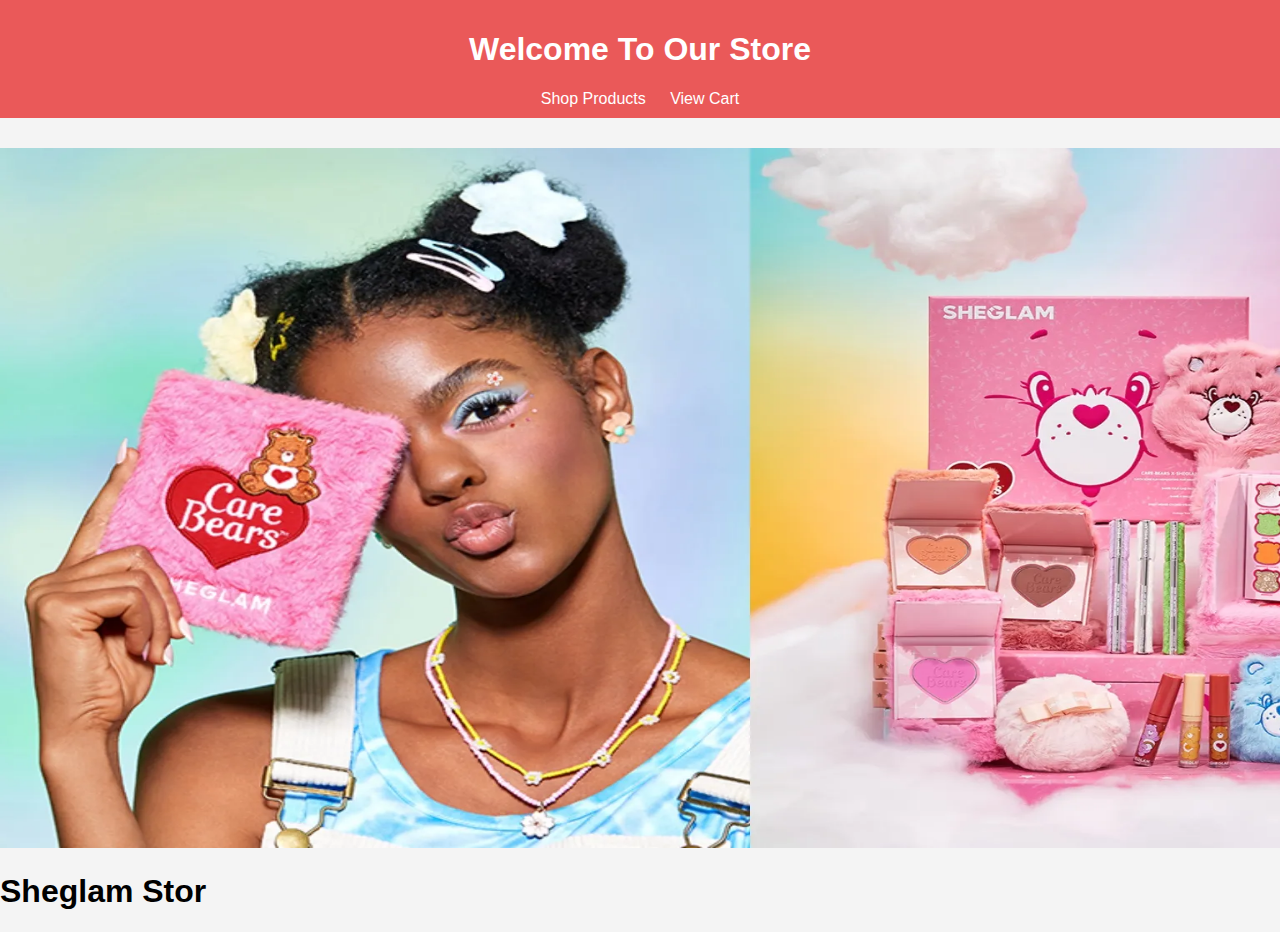
<file: index.html>
<!DOCTYPE html>
<html lang="en">
<head>
    <meta charset="UTF-8">
    <meta name="viewport" content="width=device-width, initial-scale=1.0">
    <title>shopping website</title>
    <link rel="stylesheet" href="style.css">
</head>
<body>
    <header>
        <h1> Welcome To Our Store </h1>
        <nav>
            <a href="Product.html">Shop Products</a>
            <a href="cart.html">View Cart</a>
        </nav>

    </header>

    <section id="content">
        <img src="images/bild.webp" alt="">
        <h1> Sheglam Stor </h1>
    </section>

    
</body>
</html>
</file>
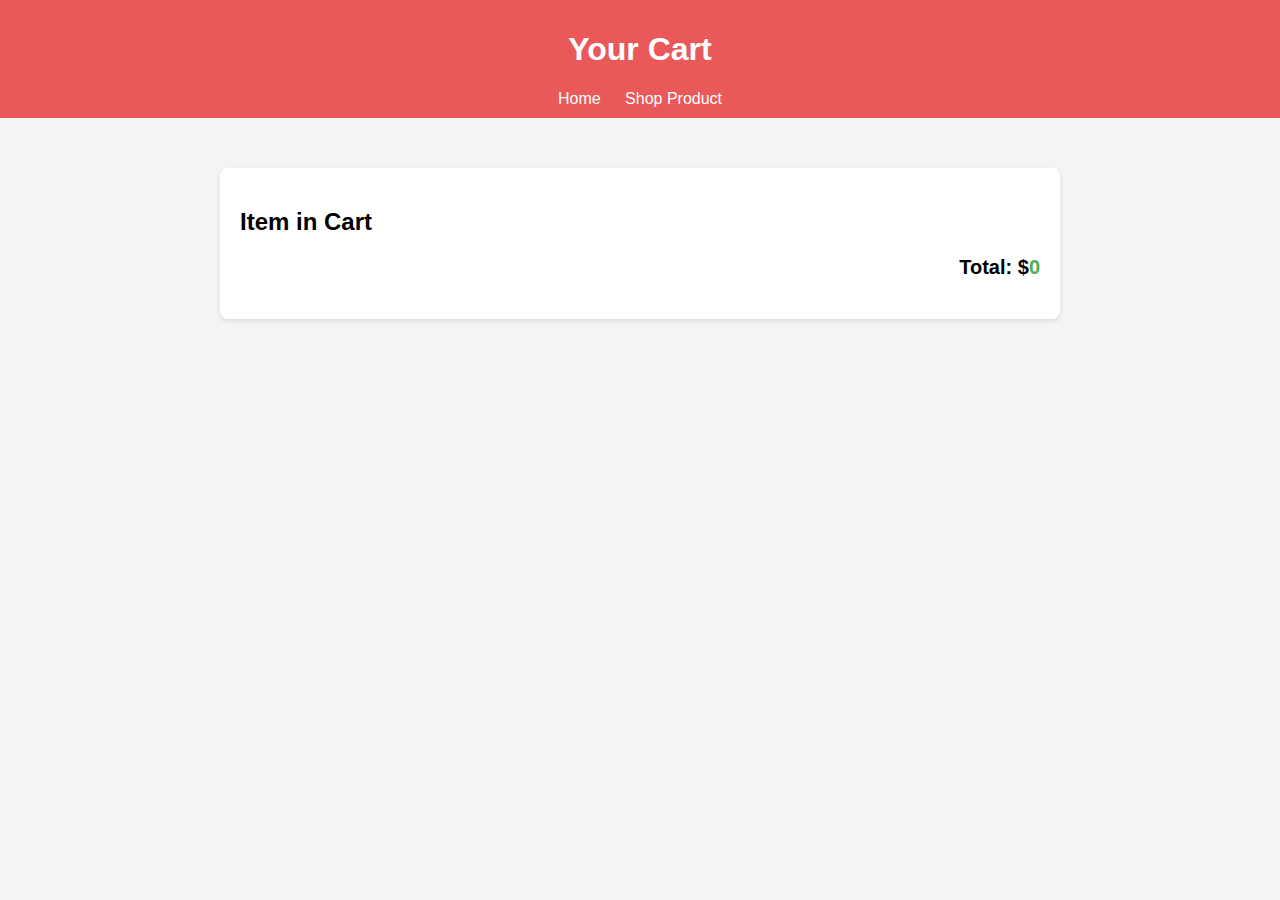
<file: cart.html>
<!DOCTYPE html>
<html lang="en">
<head>
    <meta charset="UTF-8">
    <meta name="viewport" content="width=device-width, initial-scale=1.0">
    <title>Cart</title>
    <link rel="stylesheet" href="style.css">

</head>
<body>
    <header>
        <h1>Your Cart</h1>
        <nav>
            <a href="index.html">Home</a>
            <a href="Product.html">Shop Product</a>
        </nav>
    </header>

    <section class="cart-items">
        <h2>Item in Cart </h2>
        <ul id="cartList"></ul>
        <p>Total: $<span id="cartTotal">0</span></p>

    </section>
    
    <script src="script.js"></script>
</body>
</html>
</file>
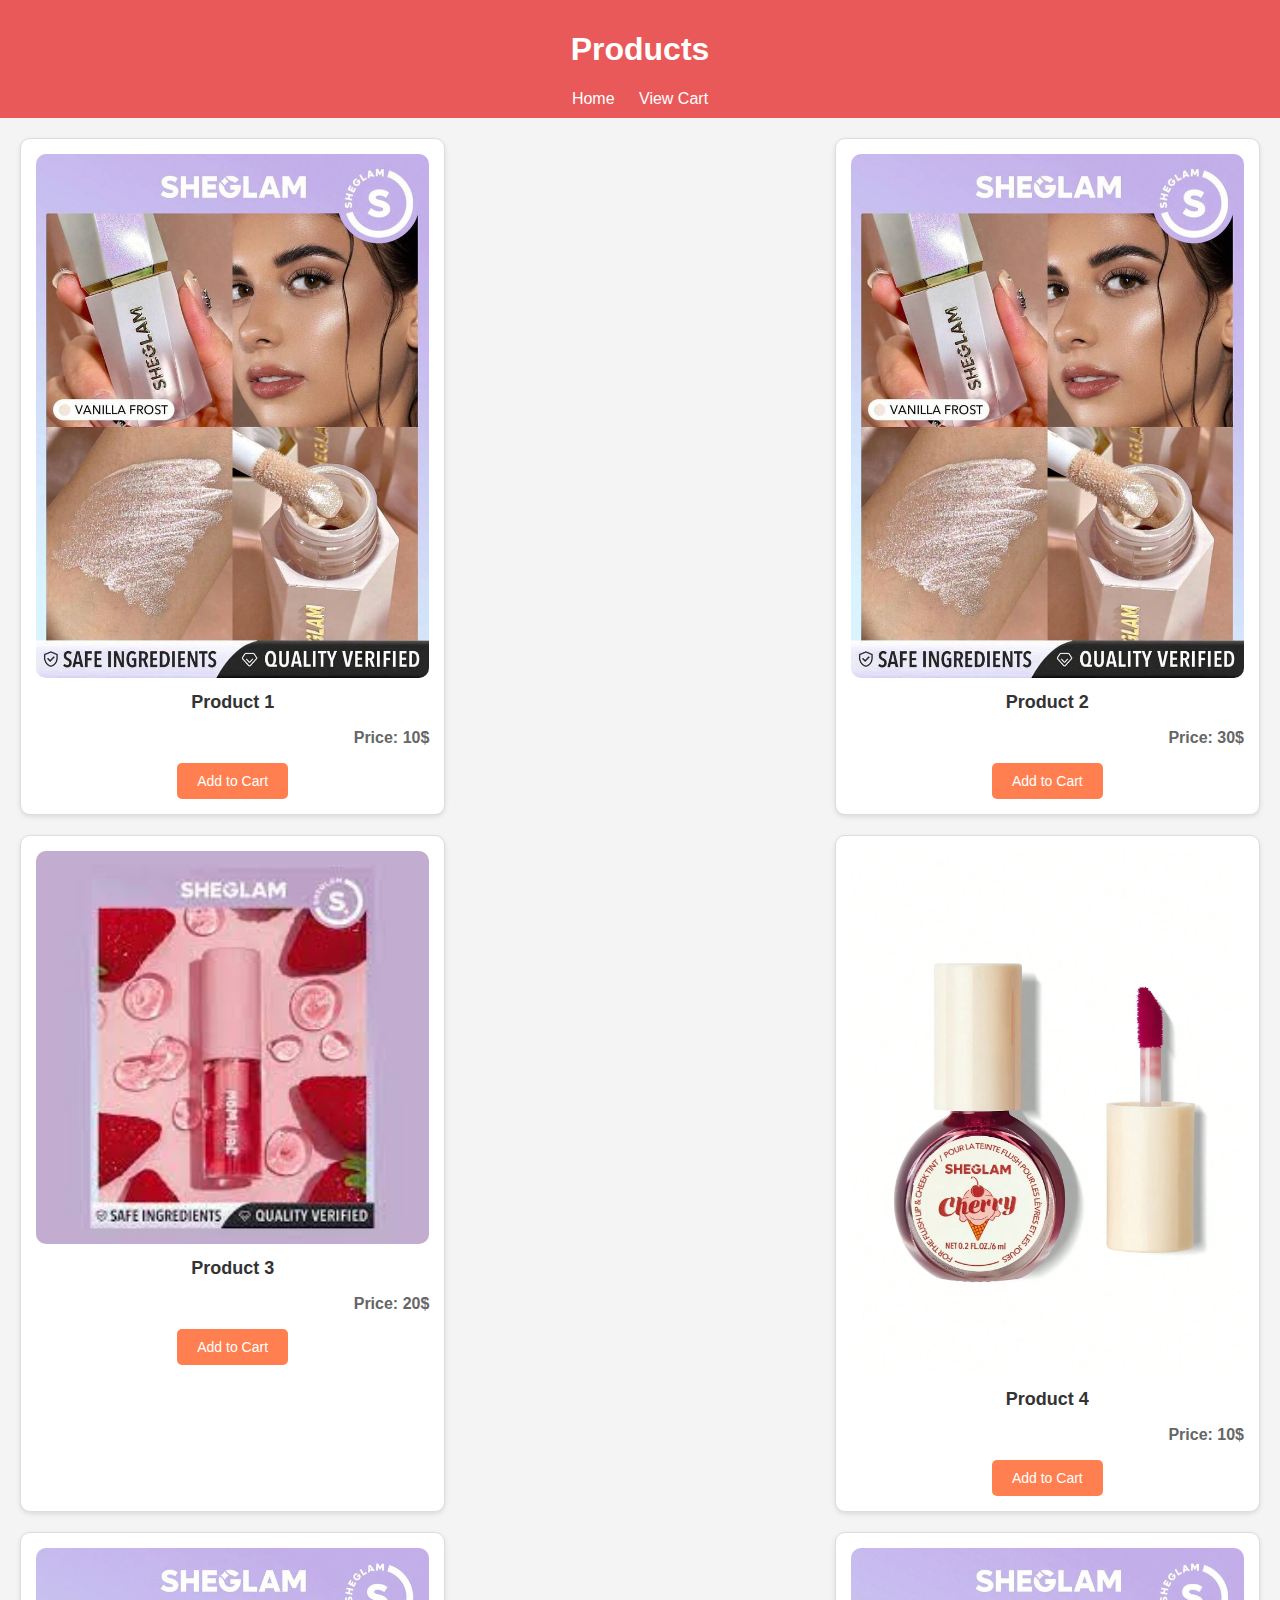
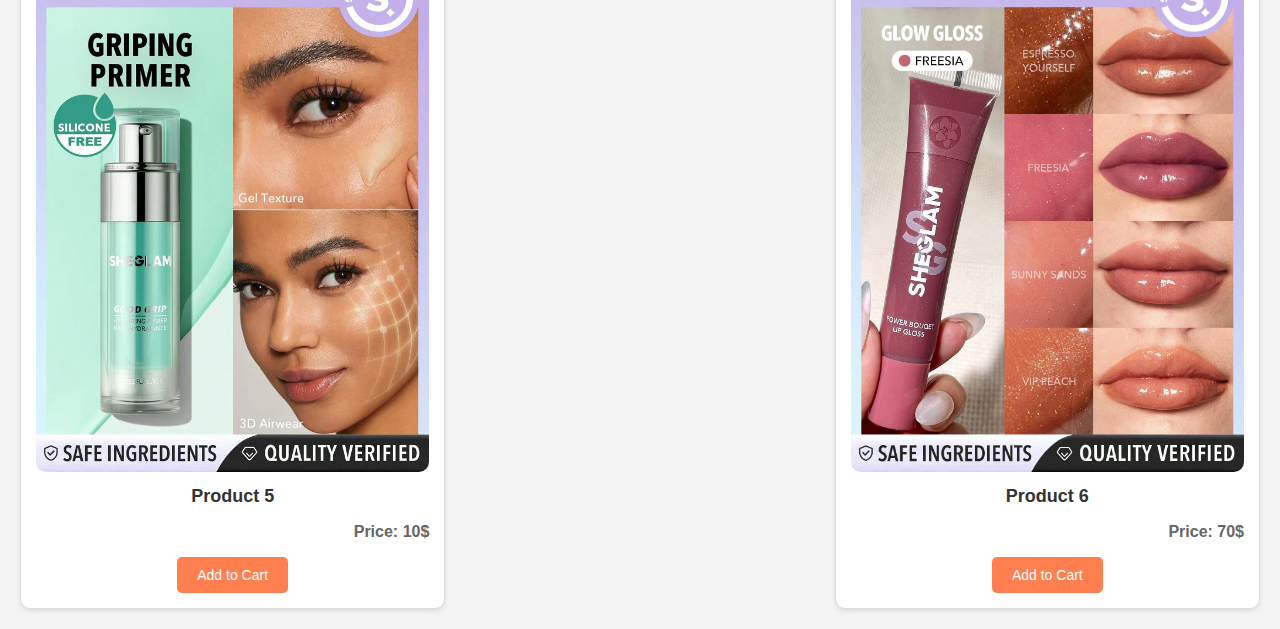
<file: Product.html>
<!DOCTYPE html>
<html lang="en">
<head>
    <meta charset="UTF-8">
    <meta name="viewport" content="width=device-width, initial-scale=1.0">
    <title>Product -Shopping Webbsite </title>
    <link rel="stylesheet" href="style.css">
</head>
<body>
    <header>
        <h1>Products</h1>
        <nav>
            <a href="index.html">Home</a>
            <a href="cart.html">View Cart</a>
        </nav>
    </header>

    <section class="product-list">

        <div class="Product">
            <img src="./images/1708513369e0579310a94d11f0f9c0faad0d02bb8d_thumbnail_720x.jpg" id="bild" alt="Product 1">
            <h2>Product 1</h2>
            <p>Price: 10$</p>
            <button onclick="addToCart('Product 1', 10)"> Add to Cart</button>
        </div>
        <div class="Product">
            <img src="./images/1708513369e0579310a94d11f0f9c0faad0d02bb8d_thumbnail_720x.jpg" id="bild" alt="Product 2">
            <h2>Product 2</h2>
            <p>Price: 30$</p>
            <button onclick="addToCart('Product 2', 10)"> Add to Cart</button>
        </div>
        <div class="Product">
            <img src="./images/images.jpeg"  id="bild" alt="Product 3">
            <h2>Product 3</h2>
            <p>Price: 20$</p>
            <button onclick="addToCart('Product 3', 10)"> Add to Cart</button>
        </div>
        <div class="Product">
            <img src="./images/sheglam-for-the-flush-lip-cheek-tint-negative-apparel-121621.webp" id="bild" alt="Product 4">
            <h2>Product 4</h2>
            <p>Price: 10$</p>
            <button onclick="addToCart('Product 4', 10)"> Add to Cart</button>
        </div>
        <div class="Product">
            <img src="./images/sheglam-good-grip-hydrating-primer-negative-apparel-101359.webp"  id="bild" alt="Product 5">
            <h2>Product 5</h2>
            <p>Price: 10$</p>
            <button onclick="addToCart('Product 5', 10)"> Add to Cart</button>
        </div>
        <div class="Product">
            <img src="./images/sheglam-power-bouquet-lip-gloss-shiny-tinted-moisturizing-lip-gloss-negative-apparel-151516.webp" id="bild" alt="Product 6">
            <h2>Product 6</h2>
            <p>Price: 70$</p>
            <button onclick="addToCart('Product 6', 10)"> Add to Cart</button>
        </div>
 
    </section>

    <script src="script.js"> </script>
    
</body>
</html>
</file>
<file: style.css>
body{
    font-family: Arial, Helvetica, sans-serif;
    margin: 0;
    padding: 0;
    background-color: #f4f4f4;
}

header{
    background-color: #ea5959;
    color: white;
    padding: 10px;
    text-align: center;
}
nav a{
    color: white;
    text-decoration: none;
    margin: 0 10px;
  
}

#content{
    img {
        margin-top: 30px;
        width: 1500px;  
        height: 700px; 
    }
}

.product-list {
    display: flex;
    flex-wrap: wrap;
    justify-content: space-between;
    padding: 20px;
    gap: 20px;
}


.Product {
    background-color: white;
    border: 1px solid #ddd;
    border-radius: 10px;
    box-shadow: 0 2px 5px rgba(0, 0, 0, 0.1);
    overflow: hidden;
    width: calc(33.333% - 20px);
    text-align: center;
    padding: 15px;
    transition: transform 0.3s ease, box-shadow 0.3s ease;
}


@media (max-width: 768px) {
    .Product {
        width: calc(50% - 20px);
    }
}

@media (max-width: 480px) {
    .Product {
        width: 100%;
    }
}

/* Product Image */
.Product img {
    width: 100%;
    height: auto;
    object-fit: cover;
    border-radius: 10px;
}

/* Product Name */
.Product h2 {
    font-size: 18px;
    margin: 10px 0;
    color: #333;
}

/* Product Price */
.Product p {
    font-size: 16px;
    color: #666;
}

/* Add to Cart Button */
.Product button {
    background-color: #ff7f50;
    color: white;
    border: none;
    border-radius: 5px;
    padding: 10px 20px;
    font-size: 14px;
    cursor: pointer;
    transition: background-color 0.3s ease;
}

.Product button:hover {
    background-color: #ff6347;
}

.Product:hover {
    transform: translateY(-5px);
    box-shadow: 0 4px 10px rgba(0, 0, 0, 0.2);
}


section.cart-items {
    margin: 50px auto;
    padding: 20px;
    max-width: 800px;
    background-color: #fff;
    border-radius: 8px;
    box-shadow: 0 2px 5px rgba(0, 0, 0, 0.1);
}

.cart-items h2 {
    font-size: 24px;
    margin-bottom: 20px;
}

ul#cartList {
    list-style-type: none;
    padding: 0;
    margin: 0;
}

ul#cartList li {
    padding: 15px;
    border-bottom: 1px solid #ddd;
    display: flex;
    justify-content: space-between;
}

ul#cartList li:last-child {
    border-bottom: none;
}

ul#cartList li .item-name {
    font-size: 18px;
}

ul#cartList li .item-price {
    font-size: 18px;
    font-weight: bold;
}

p {
    text-align: right;
    font-size: 20px;
    font-weight: bold;
}

span#cartTotal {
    color: #4CAF50;
}

/* Responsive Design */
@media (max-width: 600px) {
    section.cart-items {
        padding: 15px;
        margin: 20px;
    }

    ul#cartList li {
        flex-direction: column;
        align-items: flex-start;
    }

    ul#cartList li .item-price {
        margin-top: 10px;
    }
}
</file>
